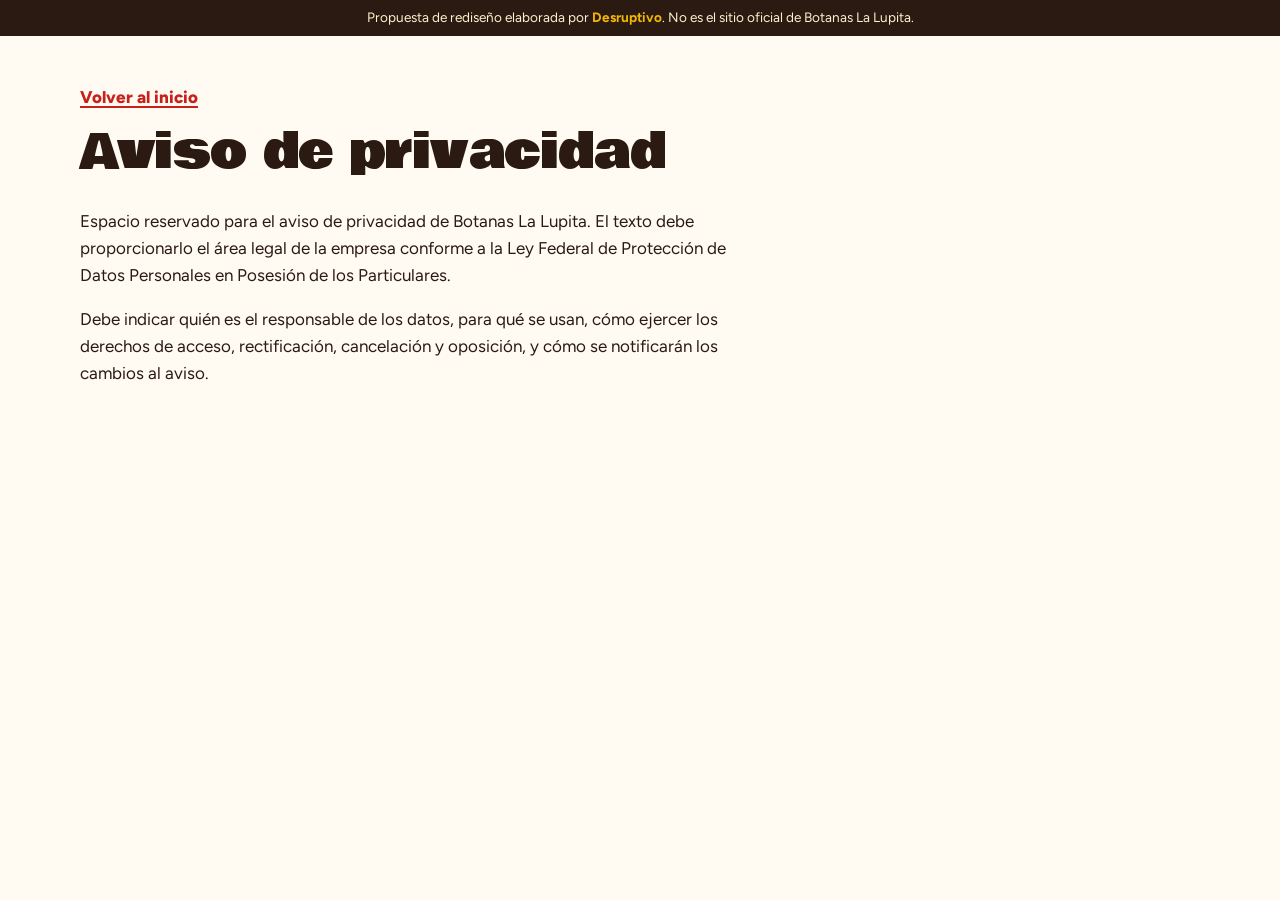
<file: aviso-de-privacidad.html>
<!DOCTYPE html>
<html lang="es-MX">
<head>
  <meta charset="utf-8">
  <meta name="viewport" content="width=device-width, initial-scale=1">
  <title>Aviso de privacidad | Botanas La Lupita</title>
  <meta name="robots" content="noindex, nofollow">
  <link rel="preconnect" href="https://fonts.googleapis.com">
  <link rel="preconnect" href="https://fonts.gstatic.com" crossorigin>
  <link href="https://fonts.googleapis.com/css2?family=Bowlby+One&family=Figtree:wght@400;500;700;800&display=swap" rel="stylesheet">
  <link rel="stylesheet" href="styles.css">
</head>
<body>
  <div class="concept-bar" role="note">Propuesta de rediseño elaborada por <strong>Desruptivo</strong>. No es el sitio oficial de Botanas La Lupita.</div>
  <main class="wrap legal-page">
    <p><a class="text-link" href="index.html">Volver al inicio</a></p>
    <h1>Aviso de privacidad</h1>
    <p>Espacio reservado para el aviso de privacidad de Botanas La Lupita. El texto debe proporcionarlo el área legal de la empresa conforme a la Ley Federal de Protección de Datos Personales en Posesión de los Particulares.</p>
    <p>Debe indicar quién es el responsable de los datos, para qué se usan, cómo ejercer los derechos de acceso, rectificación, cancelación y oposición, y cómo se notificarán los cambios al aviso.</p>
  </main>
</body>
</html>
</file>
<file: styles.css>
:root {
  --corn: #F2B705;
  --corn-pale: #FDF0CC;
  --chile: #C8201B;
  --chile-dark: #8E1411;
  --orange: #F08A1C;
  --peanut: #A8692A;
  --ink: #2A1A12;
  --paper: #FFFBF2;
  --muted: #6E5A4C;

  --display: "Bowlby One", "Arial Black", Impact, sans-serif;
  --body: "Figtree", "Segoe UI", system-ui, -apple-system, sans-serif;
  --tooth: 22px;
}

*, *::before, *::after { box-sizing: border-box; }
html { scroll-behavior: smooth; scroll-padding-top: 80px; }
@media (prefers-reduced-motion: reduce) { html { scroll-behavior: auto; } }

body {
  margin: 0;
  background: var(--paper);
  color: var(--ink);
  font-family: var(--body);
  font-size: 1.0625rem;
  line-height: 1.6;
}
img { max-width: 100%; display: block; }
a { color: inherit; }
:focus-visible { outline: 3px solid var(--ink); outline-offset: 3px; border-radius: 4px; }

.wrap { width: min(1120px, 100% - 2.5rem); margin-inline: auto; }

h1, h2, h3 { line-height: 1.05; margin: 0 0 .6em; }
h1, h2 { font-family: var(--display); font-weight: 400; letter-spacing: -.01em; }
h2 { font-size: clamp(1.9rem, 4.5vw, 2.9rem); }
h3 { font-size: 1.2rem; font-weight: 800; }
p { margin: 0 0 1em; max-width: 62ch; }

.skip { position: absolute; left: -9999px; }
.skip:focus { left: 1rem; top: 1rem; z-index: 100; background: var(--paper); padding: .5rem 1rem; }

/* Aviso de propuesta */
.concept-bar {
  background: var(--ink); color: var(--corn-pale);
  font-size: .85rem; text-align: center; padding: .45rem 1rem;
}
.concept-bar strong { color: var(--corn); }

/* Encabezado */
.site-header {
  position: sticky; top: 0; z-index: 50;
  background: var(--paper);
  border-bottom: 3px solid var(--ink);
}
.header-inner { display: flex; align-items: center; justify-content: space-between; gap: 1rem; min-height: 72px; }
.brand img { height: 52px; width: auto; }
.brand-text { font-family: var(--display); font-size: 1.6rem; color: var(--chile); text-decoration: none; }
.brand { text-decoration: none; }

.nav { display: flex; align-items: center; gap: 1.4rem; font-weight: 700; }
.nav a:not(.btn) { text-decoration: none; }
.nav a:not(.btn):hover { color: var(--chile); }
.nav-toggle {
  display: none; font: 700 1rem var(--body);
  background: var(--corn); color: var(--ink);
  border: 2px solid var(--ink); border-radius: 999px; padding: .45rem 1rem; cursor: pointer;
}

@media (max-width: 900px) {
  .nav-toggle { display: inline-block; }
  .nav {
    position: absolute; top: 100%; left: 0; right: 0;
    flex-direction: column; align-items: stretch; gap: 0;
    background: var(--paper); border-bottom: 3px solid var(--ink);
    padding: .5rem 1.25rem 1.25rem; display: none;
  }
  .nav.open { display: flex; }
  .nav a:not(.btn) { padding: .8rem 0; border-bottom: 1px solid #e8dcc6; }
  .nav .btn { margin-top: 1rem; text-align: center; }
}

/* Botones */
.btn {
  display: inline-block; text-decoration: none; cursor: pointer;
  font: 800 1rem var(--body);
  background: var(--chile); color: var(--paper);
  border: 2px solid var(--ink); border-radius: 999px;
  padding: .8rem 1.5rem;
  box-shadow: 4px 4px 0 var(--ink);
  transition: transform .12s, box-shadow .12s;
}
.btn:hover { transform: translate(-1px, -1px); box-shadow: 5px 5px 0 var(--ink); }
.btn:active { transform: translate(3px, 3px); box-shadow: 1px 1px 0 var(--ink); }
.btn-ghost { background: var(--paper); color: var(--ink); }
.btn-small { padding: .5rem 1.1rem; font-size: .92rem; box-shadow: 3px 3px 0 var(--ink); }
.btn-full { width: 100%; }
.text-link { font-weight: 800; color: var(--chile); text-decoration-thickness: 2px; text-underline-offset: 3px; }

/* Borde de bolsa de botana (sello dentado) */
.crimp-top, .crimp-bottom { position: relative; z-index: 1; }
.crimp-bottom::after, .crimp-top::before {
  content: ""; position: absolute; left: 0; right: 0; height: calc(var(--tooth) / 2);
  background: var(--sec-bg);
}
.crimp-bottom::after {
  bottom: calc(var(--tooth) / -2 + 1px);
  -webkit-mask: conic-gradient(from -45deg at bottom, #0000, #000 1deg 89deg, #0000 90deg) 50% / var(--tooth) 100%;
          mask: conic-gradient(from -45deg at bottom, #0000, #000 1deg 89deg, #0000 90deg) 50% / var(--tooth) 100%;
}
.crimp-top::before {
  top: calc(var(--tooth) / -2 + 1px);
  -webkit-mask: conic-gradient(from 135deg at top, #0000, #000 1deg 89deg, #0000 90deg) 50% / var(--tooth) 100%;
          mask: conic-gradient(from 135deg at top, #0000, #000 1deg 89deg, #0000 90deg) 50% / var(--tooth) 100%;
}

/* Hero */
.hero { --sec-bg: var(--corn); background: var(--corn); padding: clamp(2.5rem, 6vw, 5rem) 0 clamp(3rem, 7vw, 5.5rem); }
.hero-grid { display: grid; grid-template-columns: 1.05fr 1fr; gap: clamp(1.5rem, 4vw, 3.5rem); align-items: center; }
.hero-kicker { font-weight: 800; color: var(--chile-dark); margin-bottom: .6rem; }
.hero h1 { font-size: clamp(2.8rem, 8vw, 5.6rem); color: var(--ink); margin-bottom: .35em; }
.hero-lede { font-size: 1.2rem; font-weight: 500; max-width: 34ch; }
.hero-actions { display: flex; flex-wrap: wrap; gap: 1rem; margin-top: 1.6rem; }
.hero-media {
  margin: 0; border: 3px solid var(--ink); border-radius: 18px; overflow: hidden;
  box-shadow: 10px 10px 0 var(--chile); background: var(--paper); transform: rotate(1.5deg);
}
.hero-media img { width: 100%; height: 100%; aspect-ratio: 16 / 10; object-fit: cover; }
@media (max-width: 800px) {
  .hero-grid { grid-template-columns: 1fr; }
  .hero-media { transform: none; box-shadow: 6px 6px 0 var(--chile); }
}

/* Imagen faltante */
.no-img img { display: none; }
figure.no-img {
  min-height: 220px; display: grid; place-items: center;
  background: repeating-linear-gradient(45deg, var(--corn-pale) 0 14px, #f7e3ac 14px 28px);
}

/* Secciones */
.section { --sec-bg: var(--paper); padding: clamp(3.5rem, 8vw, 6rem) 0; }
.section-lede { color: var(--muted); font-size: 1.1rem; }
.section-red { --sec-bg: var(--chile); background: var(--chile); color: var(--paper); }
.section-red .small a { color: var(--corn); }
.section-cream { --sec-bg: var(--corn-pale); background: var(--corn-pale); }
.small { font-size: .9rem; }

/* Líneas de producto */
.lines {
  list-style: none; margin: 2rem 0 0; padding: 0;
  display: grid; gap: 1rem; grid-template-columns: repeat(auto-fill, minmax(230px, 1fr));
}
.line {
  display: flex; flex-direction: column; justify-content: space-between; gap: 1.2rem;
  height: 100%; min-height: 170px; padding: 1.3rem 1.3rem 1.2rem;
  border: 3px solid var(--ink); border-radius: 16px; text-decoration: none;
  transition: transform .15s, box-shadow .15s;
}
.line:hover { transform: translate(-3px, -3px); box-shadow: 6px 6px 0 var(--ink); }
.line-name { font-family: var(--display); font-size: 1.65rem; line-height: 1; }
.line-desc { font-weight: 500; }
.line-new { background: var(--corn); }
.line-trad { background: var(--corn-pale); }
.line-hot { background: var(--chile); color: var(--paper); }
.line-snack { background: var(--orange); }
.line-nut { background: var(--peanut); color: var(--paper); }
.line-tost { background: #F4D58D; }
.line-trod { background: var(--ink); color: var(--corn); }
.line-trod .line-desc { color: var(--paper); }

.rail-title { margin-top: 3rem; font-family: var(--display); font-weight: 400; font-size: 1.5rem; }
.rail {
  display: grid; grid-auto-flow: column; grid-auto-columns: minmax(260px, 340px); gap: 1rem;
  overflow-x: auto; scroll-snap-type: x mandatory; padding: .3rem .3rem 1rem;
}
.rail figure {
  margin: 0; scroll-snap-align: start; border: 3px solid var(--ink); border-radius: 14px; overflow: hidden;
  background: var(--paper);
}
.rail img { width: 100%; aspect-ratio: 16 / 10; object-fit: cover; }
.rail figure.no-img { min-height: 0; aspect-ratio: 16 / 10; display: flex; align-items: flex-end;
  background: repeating-linear-gradient(45deg, var(--corn-pale) 0 14px, #f7e3ac 14px 28px); }
.rail figcaption { padding: .6rem .9rem; font-weight: 800; border-top: 3px solid var(--ink); width: 100%; background: var(--paper); }

/* Dos columnas */
.two-col { display: grid; grid-template-columns: 1fr 1fr; gap: clamp(2rem, 5vw, 4rem); align-items: start; }
@media (max-width: 800px) { .two-col { grid-template-columns: 1fr; } }

.placeholder {
  border: 2px dashed var(--corn-pale); border-radius: 14px; padding: 1.2rem 1.3rem; margin: 1.4rem 0;
  color: var(--corn-pale);
}
.placeholder strong { display: block; color: var(--corn); margin-bottom: .2rem; }

/* Formulario */
.card {
  background: var(--paper); color: var(--ink);
  border: 3px solid var(--ink); border-radius: 18px; padding: clamp(1.3rem, 3vw, 2rem);
  box-shadow: 8px 8px 0 var(--ink);
}
.card-title { font-size: clamp(1.6rem, 3.5vw, 2.1rem); }
form label { display: block; font-weight: 700; margin-bottom: .9rem; }
input, select {
  display: block; width: 100%; margin-top: .3rem;
  font: 500 1rem var(--body); color: var(--ink);
  padding: .7rem .8rem; border: 2px solid var(--ink); border-radius: 10px; background: #fff;
}
input:focus-visible, select:focus-visible { outline: 3px solid var(--corn); outline-offset: 1px; }
.form-error { color: var(--chile); font-weight: 700; }
.legal { margin-top: .8rem; color: var(--muted); }
.legal a { color: var(--chile); }

/* Recetas */
.recipe { display: grid; grid-template-columns: 1fr 1fr; gap: clamp(2rem, 5vw, 4rem); align-items: center; }
.recipe-media { margin: 0; border: 3px solid var(--ink); border-radius: 50% 50% 18px 18px; overflow: hidden; }
.recipe-media img { width: 100%; aspect-ratio: 1; object-fit: cover; }
@media (max-width: 800px) { .recipe { grid-template-columns: 1fr; } }

/* Nosotros */
.facts { display: grid; gap: 1rem; }
.fact { background: var(--paper); border: 3px solid var(--ink); border-radius: 16px; padding: 1.3rem; }
.fact p { margin-bottom: .6rem; }

/* Contacto */
.contact-grid { display: grid; gap: 1rem; grid-template-columns: repeat(auto-fit, minmax(220px, 1fr)); margin-top: 1.5rem; }
.contact {
  display: flex; flex-direction: column; gap: .3rem; text-decoration: none;
  border: 3px solid var(--ink); border-radius: 16px; padding: 1.2rem 1.3rem;
  transition: background .15s;
}
.contact:hover { background: var(--corn-pale); }
.contact-label { font-weight: 800; color: var(--chile); font-size: .95rem; }
.contact-value { font-size: 1.08rem; font-weight: 700; overflow-wrap: break-word; }
.suggest { margin-top: 2rem; }

/* Pie */
.site-footer { --sec-bg: var(--ink); background: var(--ink); color: var(--corn-pale); padding: 3.5rem 0 1.5rem; }
.footer-grid { display: grid; grid-template-columns: 1.4fr 1fr 1fr; gap: 2rem; }
@media (max-width: 700px) { .footer-grid { grid-template-columns: 1fr; } }
.footer-brand { font-family: var(--display); font-size: 1.6rem; color: var(--corn); margin-bottom: .2rem; }
.footer-head { font-weight: 800; color: var(--corn); margin-bottom: .5rem; }
.site-footer ul { list-style: none; margin: 0; padding: 0; }
.site-footer li { margin-bottom: .35rem; }
.site-footer a { text-decoration-color: rgba(253, 240, 204, .4); text-underline-offset: 3px; }
.site-footer a:hover { color: var(--corn); }
.social { display: flex; flex-wrap: wrap; gap: .4rem 1.2rem; margin-top: 1rem !important; }
.footer-credit { border-top: 1px solid rgba(253, 240, 204, .2); margin-top: 2.5rem; padding-top: 1.2rem; font-size: .85rem; color: #cbb89a; }
.footer-credit p { max-width: none; margin: 0; }

/* Aviso de privacidad */
.legal-page { padding: 3rem 0 5rem; }
.legal-page h1 { font-family: var(--display); font-weight: 400; font-size: clamp(2rem, 5vw, 3rem); }

/* ---------- v2: ideas tomadas de otras marcas ---------- */

/* Sello "Hecho en Yucatán" */
.hero-visual { position: relative; }
.sticker {
  position: absolute; z-index: 2; width: clamp(92px, 12vw, 128px); aspect-ratio: 1;
  top: -34px; left: -28px; transform: rotate(-14deg);
  filter: drop-shadow(3px 3px 0 var(--ink));
}
.sticker svg { width: 100%; height: 100%; overflow: visible; }
.st-bg { fill: var(--chile); stroke: var(--ink); stroke-width: 3; }
.st-text { font: 800 11.2px var(--body); letter-spacing: 1.6px; fill: var(--paper); }
.st-mid { font: 400 15px var(--display); fill: var(--corn); }
@media (max-width: 800px) { .sticker { top: -26px; left: auto; right: 6px; } }

/* Cinta deslizante */
.ticker {
  background: var(--ink); color: var(--corn); overflow: hidden;
  border-block: 3px solid var(--ink); position: relative; z-index: 2; margin-top: -1px;
}
.ticker-track {
  display: flex; width: max-content; gap: 0;
  animation: ticker 38s linear infinite;
}
.ticker span {
  font-family: var(--display); font-size: clamp(1.1rem, 2.4vw, 1.6rem);
  padding: .7rem 1.4rem; white-space: nowrap;
}
.ticker span::after { content: "✺"; margin-left: 2.8rem; color: var(--chile); }
.ticker:hover .ticker-track { animation-play-state: paused; }
@keyframes ticker { to { transform: translateX(-50%); } }
@media (prefers-reduced-motion: reduce) {
  .ticker-track { animation: none; flex-wrap: wrap; width: auto; justify-content: center; }
}

/* ¿Qué se te antoja? */
.picker {
  margin-top: 1.8rem; padding: 1.2rem 1.3rem; border: 3px dashed var(--ink); border-radius: 18px;
  background: var(--corn-pale);
}
.picker-q { font-family: var(--display); font-size: 1.35rem; margin: 0 0 .8rem; }
.picker-opts { display: flex; flex-wrap: wrap; gap: .6rem; }
.picker-opts button {
  font: 700 .98rem var(--body); color: var(--ink); cursor: pointer;
  background: var(--paper); border: 2px solid var(--ink); border-radius: 999px; padding: .55rem 1.1rem;
}
.picker-opts button:hover { background: var(--corn); }
.picker-opts button[aria-pressed="true"] { background: var(--ink); color: var(--corn); }
.picker-result { margin: .9rem 0 0; font-weight: 700; min-height: 1.6em; }
.lines.filtering .line:not(.is-match) { opacity: .28; filter: saturate(.4); }
.line.is-match { transform: translate(-3px, -3px); box-shadow: 6px 6px 0 var(--ink); }
.line { transition: transform .15s, box-shadow .15s, opacity .2s, filter .2s; }

/* Consulta de dónde comprar */
.ask {
  margin: 1.4rem 0; padding: 1.2rem 1.3rem; border-radius: 16px;
  background: var(--chile-dark); border: 3px solid var(--ink);
}
.ask-title { font-family: var(--display); font-size: 1.35rem; margin: 0 0 .2rem; color: var(--corn); }
.ask-sub { margin: 0 0 .9rem; }
.ask-form { display: grid; grid-template-columns: 1fr 1fr; gap: .8rem; align-items: end; }
.ask-form label { margin: 0; font-weight: 700; }
.ask-form .btn { grid-column: 1 / -1; justify-self: start; }
@media (max-width: 520px) { .ask-form { grid-template-columns: 1fr; } }

/* Preguntas frecuentes */
.section-corn { --sec-bg: var(--corn); background: var(--corn); }
.faq-wrap h2 { max-width: 18ch; }
.faq { display: grid; gap: .8rem; margin-top: 1.6rem; max-width: 820px; }
.faq details {
  background: var(--paper); border: 3px solid var(--ink); border-radius: 16px; padding: 0 1.2rem;
}
.faq details[open] { box-shadow: 5px 5px 0 var(--ink); }
.faq summary {
  cursor: pointer; list-style: none; font-weight: 800; font-size: 1.08rem;
  padding: 1rem 2rem 1rem 0; position: relative;
}
.faq summary::-webkit-details-marker { display: none; }
.faq summary::after {
  content: "+"; position: absolute; right: 0; top: 50%; transform: translateY(-50%);
  font-family: var(--display); font-size: 1.5rem; color: var(--chile);
}
.faq details[open] summary::after { content: "–"; }
.faq details p { margin: 0 0 1.1rem; }
.faq a { color: var(--chile); font-weight: 700; }
</file>
